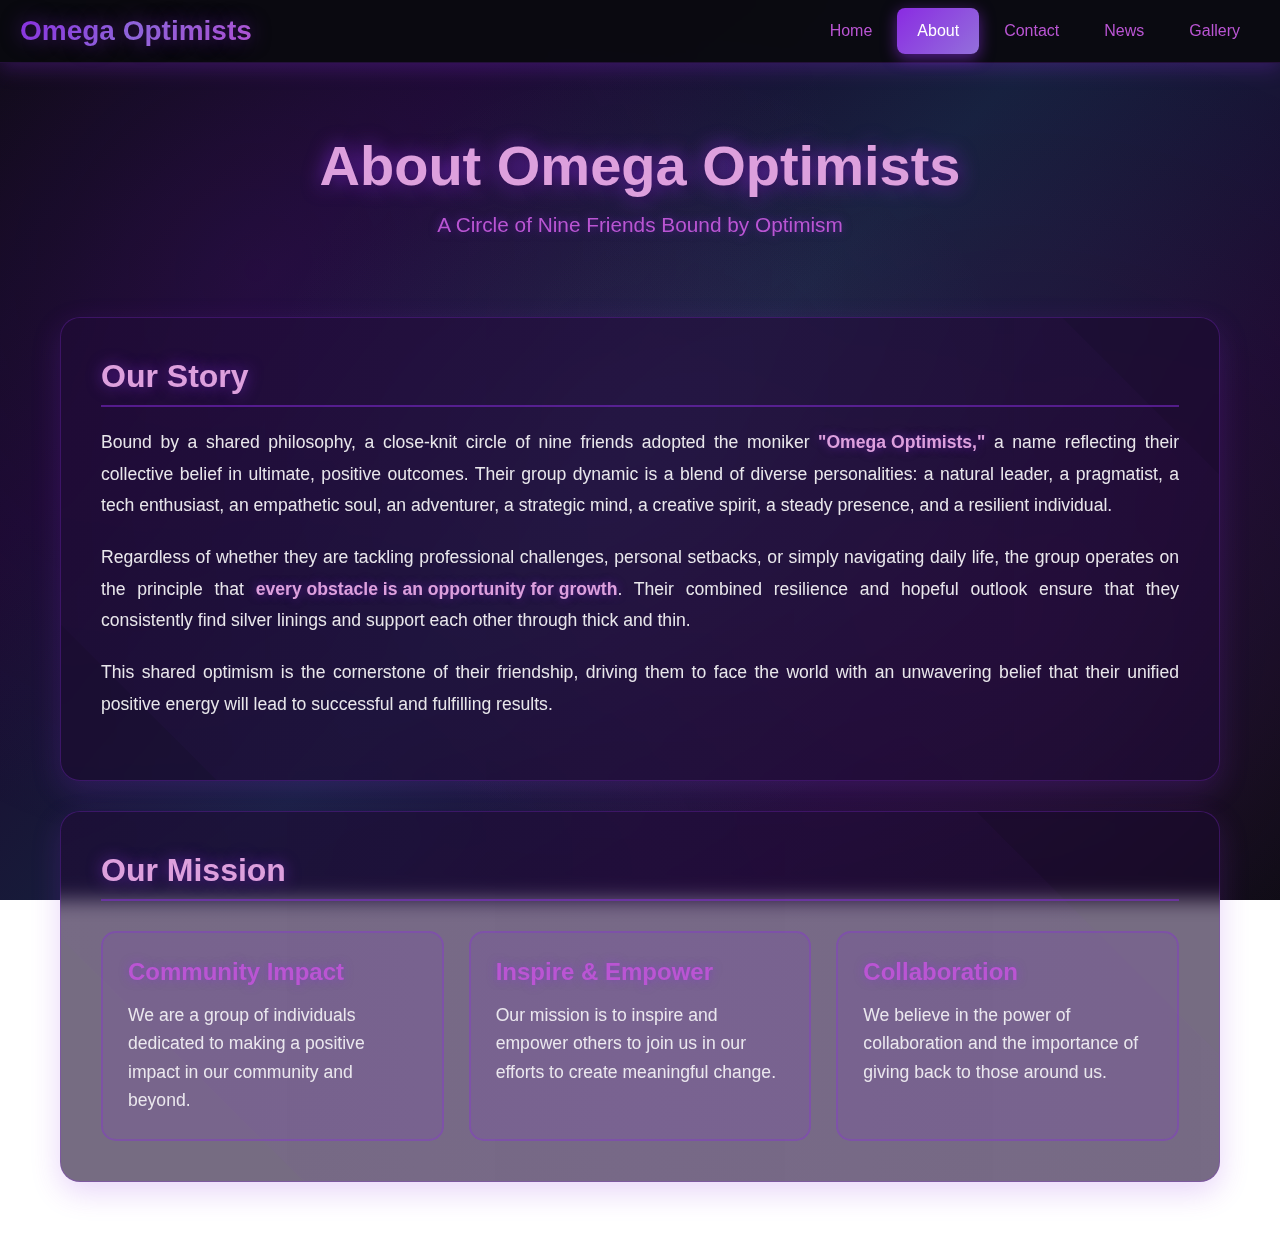
<file: about.html>
<!DOCTYPE html>
<html lang="en">
<head>
    <meta charset="UTF-8">
    <meta name="viewport" content="width=device-width, initial-scale=1.0">
    <title>About Us - Omega Optimists</title>
    <link rel="stylesheet" href="style.css">
    <style>
        /* About Page Specific Styles */
        .about-container {
            max-width: 1200px;
            margin: 0 auto;
            padding: 40px 20px;
            animation: fadeIn 1s ease-out;
        }

        .about-header {
            text-align: center;
            margin-bottom: 50px;
            padding: 30px 0;
        }

        .about-header h1 {
            font-size: 3.5rem;
            color: #dda0dd;
            text-shadow: 0 0 20px rgba(138, 43, 226, 0.8), 2px 2px 10px rgba(0, 0, 0, 0.5);
            margin-bottom: 15px;
            font-weight: 700;
            animation: fadeInDown 0.8s ease-out, glowPulse 3s ease-in-out infinite;
            position: relative;
        }

        .about-header .subtitle {
            font-size: 1.3rem;
            color: #ba55d3;
            text-shadow: 0 0 10px rgba(138, 43, 226, 0.5);
            font-weight: 300;
            animation: fadeInUp 0.8s ease-out 0.2s both, float 3s ease-in-out infinite 1s;
        }

        .content-section {
            background: rgba(26, 10, 46, 0.6);
            backdrop-filter: blur(10px);
            border-radius: 20px;
            padding: 40px;
            margin-bottom: 30px;
            border: 1px solid rgba(138, 43, 226, 0.3);
            box-shadow: 0 10px 30px rgba(138, 43, 226, 0.2);
            animation: fadeInUp 1s ease-out 0.3s both, slideInScale 1.2s ease-out 0.5s both;
            position: relative;
            overflow: hidden;
            transition: all 0.4s ease;
        }

        .content-section::before {
            content: '';
            position: absolute;
            top: -50%;
            left: -50%;
            width: 200%;
            height: 200%;
            background: linear-gradient(45deg, transparent, rgba(138, 43, 226, 0.05), transparent);
            transform: rotate(45deg);
            animation: shimmer 4s infinite;
            pointer-events: none;
        }

        .content-section:hover {
            transform: translateY(-5px);
            border-color: rgba(221, 160, 221, 0.5);
            box-shadow: 0 15px 40px rgba(138, 43, 226, 0.3);
        }

        .content-section:hover::before {
            animation: shimmer 2s infinite;
        }

        .content-section h2 {
            color: #dda0dd;
            font-size: 2rem;
            margin-bottom: 20px;
            text-shadow: 0 0 15px rgba(138, 43, 226, 0.6);
            border-bottom: 2px solid rgba(138, 43, 226, 0.5);
            padding-bottom: 10px;
            position: relative;
            animation: slideInLeft 0.8s ease-out 0.6s both;
        }

        .content-section h2::after {
            content: '';
            position: absolute;
            bottom: -2px;
            left: 0;
            width: 0;
            height: 2px;
            background: linear-gradient(90deg, #8a2be2, #ba55d3);
            animation: expandLine 1s ease-out 1s forwards;
        }

        .content-section p {
            color: rgba(255, 255, 255, 0.9);
            font-size: 1.1rem;
            line-height: 1.8;
            margin-bottom: 20px;
            text-align: justify;
            animation: fadeInText 1s ease-out both;
            position: relative;
        }

        .content-section p:nth-of-type(1) {
            animation-delay: 0.8s;
        }

        .content-section p:nth-of-type(2) {
            animation-delay: 1s;
        }

        .content-section p:nth-of-type(3) {
            animation-delay: 1.2s;
        }

        .mission-grid {
            display: grid;
            grid-template-columns: repeat(auto-fit, minmax(280px, 1fr));
            gap: 25px;
            margin-top: 30px;
        }

        .mission-card {
            background: rgba(138, 43, 226, 0.1);
            border: 2px solid rgba(138, 43, 226, 0.3);
            border-radius: 15px;
            padding: 25px;
            transition: all 0.4s cubic-bezier(0.175, 0.885, 0.32, 1.275);
            animation: fadeInUp 1s ease-out both, bounceIn 1.2s ease-out both;
            position: relative;
            overflow: hidden;
        }

        .mission-card::before {
            content: '';
            position: absolute;
            top: 0;
            left: -100%;
            width: 100%;
            height: 100%;
            background: linear-gradient(90deg, transparent, rgba(138, 43, 226, 0.2), transparent);
            transition: left 0.5s;
        }

        .mission-card:nth-child(1) {
            animation-delay: 0.4s;
        }

        .mission-card:nth-child(2) {
            animation-delay: 0.5s;
        }

        .mission-card:nth-child(3) {
            animation-delay: 0.6s;
        }

        .mission-card:hover {
            transform: translateY(-10px) scale(1.02);
            border-color: rgba(221, 160, 221, 0.8);
            box-shadow: 0 15px 40px rgba(138, 43, 226, 0.5), 0 0 30px rgba(186, 85, 211, 0.3);
            background: rgba(138, 43, 226, 0.2);
        }

        .mission-card:hover::before {
            left: 100%;
        }

        .mission-card:hover h3 {
            transform: scale(1.05);
            text-shadow: 0 0 20px rgba(138, 43, 226, 0.8);
        }

        .mission-card h3 {
            color: #ba55d3;
            font-size: 1.5rem;
            margin-bottom: 15px;
            text-shadow: 0 0 10px rgba(138, 43, 226, 0.5);
            transition: all 0.3s ease;
            position: relative;
        }

        .mission-card p {
            color: rgba(255, 255, 255, 0.85);
            line-height: 1.6;
            margin: 0;
            text-align: left;
        }

        .highlight-text {
            color: #dda0dd;
            font-weight: 600;
            text-shadow: 0 0 10px rgba(138, 43, 226, 0.5);
            position: relative;
            display: inline-block;
            animation: highlightGlow 2s ease-in-out infinite;
        }

        @keyframes highlightGlow {
            0%, 100% {
                text-shadow: 0 0 10px rgba(138, 43, 226, 0.5);
            }
            50% {
                text-shadow: 0 0 20px rgba(138, 43, 226, 0.8), 0 0 30px rgba(186, 85, 211, 0.6);
            }
        }

        @keyframes fadeInDown {
            from {
                opacity: 0;
                transform: translateY(-30px);
            }
            to {
                opacity: 1;
                transform: translateY(0);
            }
        }

        @keyframes fadeInUp {
            from {
                opacity: 0;
                transform: translateY(30px);
            }
            to {
                opacity: 1;
                transform: translateY(0);
            }
        }

        @keyframes glowPulse {
            0%, 100% {
                text-shadow: 0 0 20px rgba(138, 43, 226, 0.8), 2px 2px 10px rgba(0, 0, 0, 0.5);
            }
            50% {
                text-shadow: 0 0 30px rgba(138, 43, 226, 1), 0 0 40px rgba(186, 85, 211, 0.6), 2px 2px 10px rgba(0, 0, 0, 0.5);
            }
        }

        @keyframes float {
            0%, 100% {
                transform: translateY(0);
            }
            50% {
                transform: translateY(-10px);
            }
        }

        @keyframes slideInScale {
            from {
                opacity: 0;
                transform: translateX(-30px) scale(0.95);
            }
            to {
                opacity: 1;
                transform: translateX(0) scale(1);
            }
        }

        @keyframes slideInLeft {
            from {
                opacity: 0;
                transform: translateX(-50px);
            }
            to {
                opacity: 1;
                transform: translateX(0);
            }
        }

        @keyframes expandLine {
            from {
                width: 0;
            }
            to {
                width: 100%;
            }
        }

        @keyframes fadeInText {
            from {
                opacity: 0;
                transform: translateY(20px);
            }
            to {
                opacity: 1;
                transform: translateY(0);
            }
        }

        @keyframes bounceIn {
            0% {
                opacity: 0;
                transform: scale(0.3) translateY(50px);
            }
            50% {
                opacity: 1;
                transform: scale(1.05) translateY(-10px);
            }
            70% {
                transform: scale(0.9) translateY(5px);
            }
            100% {
                transform: scale(1) translateY(0);
            }
        }

        @keyframes shimmer {
            0% {
                transform: translateX(-100%) translateY(-100%) rotate(45deg);
            }
            100% {
                transform: translateX(100%) translateY(100%) rotate(45deg);
            }
        }

        /* Background animated particles */
        body::after {
            content: '';
            position: fixed;
            top: 0;
            left: 0;
            width: 100%;
            height: 100%;
            background: 
                radial-gradient(circle at 20% 30%, rgba(138, 43, 226, 0.1) 0%, transparent 50%),
                radial-gradient(circle at 80% 70%, rgba(186, 85, 211, 0.1) 0%, transparent 50%),
                radial-gradient(circle at 50% 50%, rgba(221, 160, 221, 0.05) 0%, transparent 50%);
            animation: backgroundMove 20s ease-in-out infinite;
            pointer-events: none;
            z-index: -1;
        }

        @keyframes backgroundMove {
            0%, 100% {
                transform: translate(0, 0) scale(1);
            }
            33% {
                transform: translate(30px, -30px) scale(1.1);
            }
            66% {
                transform: translate(-30px, 30px) scale(0.9);
            }
        }

        /* Responsive Design */
        @media (max-width: 768px) {
            .about-container {
                padding: 20px 15px;
            }

            .about-header h1 {
                font-size: 2.5rem;
            }

            .about-header .subtitle {
                font-size: 1.1rem;
            }

            .content-section {
                padding: 25px 20px;
                border-radius: 15px;
            }

            .content-section h2 {
                font-size: 1.6rem;
            }

            .content-section p {
                font-size: 1rem;
                text-align: left;
            }

            .mission-grid {
                grid-template-columns: 1fr;
                gap: 20px;
            }

            .mission-card {
                padding: 20px;
            }
        }

        @media (max-width: 480px) {
            .about-header h1 {
                font-size: 2rem;
            }

            .about-header .subtitle {
                font-size: 1rem;
            }

            .content-section {
                padding: 20px 15px;
            }

            .content-section h2 {
                font-size: 1.4rem;
            }

            .mission-card h3 {
                font-size: 1.3rem;
            }
        }
    </style>
</head>
<body>
    <nav class="navbar">
        <div class="nav-container">
            <div class="logo" id="l">Omega Optimists</div>
            <ul class="nav-menu" id="nav-menu">
                <li><a href="index.html">Home</a></li>
                <li><a href="about.html" class="active">About</a></li>
                <li><a href="contact.html">Contact</a></li>
                <li><a href="news.html">News</a></li>
                <li><a href="https://abhinavaby.github.io/img-uploader/">Gallery</a></li>
            </ul>
            <div class="hamburger" id="hamburger">
                <span></span>
                <span></span>
                <span></span>
            </div>
        </div>
    </nav>

    <div class="about-container">
        <div class="about-header">
            <h1>About Omega Optimists</h1>
            <p class="subtitle">A Circle of Nine Friends Bound by Optimism</p>
        </div>

        <div class="content-section">
            <h2>Our Story</h2>
            <p>
                Bound by a shared philosophy, a close-knit circle of nine friends adopted the moniker 
                <span class="highlight-text">"Omega Optimists,"</span> a name reflecting their collective belief in ultimate, 
                positive outcomes. Their group dynamic is a blend of diverse personalities: a natural leader, 
                a pragmatist, a tech enthusiast, an empathetic soul, an adventurer, a strategic mind, a 
                creative spirit, a steady presence, and a resilient individual.
            </p>
            <p>
                Regardless of whether they are tackling professional challenges, personal setbacks, or simply 
                navigating daily life, the group operates on the principle that <span class="highlight-text">every obstacle 
                is an opportunity for growth</span>. Their combined resilience and hopeful outlook ensure that they 
                consistently find silver linings and support each other through thick and thin.
            </p>
            <p>
                This shared optimism is the cornerstone of their friendship, driving them to face the world 
                with an unwavering belief that their unified positive energy will lead to successful and 
                fulfilling results.
            </p>
        </div>

        <div class="content-section">
            <h2>Our Mission</h2>
            <div class="mission-grid">
                <div class="mission-card">
                    <h3>Community Impact</h3>
                    <p>We are a group of individuals dedicated to making a positive impact in our community and beyond.</p>
                </div>
                <div class="mission-card">
                    <h3>Inspire & Empower</h3>
                    <p>Our mission is to inspire and empower others to join us in our efforts to create meaningful change.</p>
                </div>
                <div class="mission-card">
                    <h3>Collaboration</h3>
                    <p>We believe in the power of collaboration and the importance of giving back to those around us.</p>
                </div>
            </div>
        </div>
    </div>

    <script>
        // Mobile menu toggle
        const hamburger = document.getElementById('hamburger');
        const navMenu = document.getElementById('nav-menu');

        hamburger.addEventListener('click', () => {
            hamburger.classList.toggle('active');
            navMenu.classList.toggle('active');
        });

        // Close menu when clicking on a link
        document.querySelectorAll('.nav-menu a').forEach(link => {
            link.addEventListener('click', () => {
                hamburger.classList.remove('active');
                navMenu.classList.remove('active');
            });
        });
    </script>
</body>
</html>
</file>
<file: style.css>
* {
    margin: 0;
    padding: 0;
    box-sizing: border-box;
}

body {
    margin: 0;
    font-family: 'Segoe UI', Tahoma, Geneva, Verdana, sans-serif;
    background: #0a0a0f;
    background: linear-gradient(135deg, #0a0a0f 0%, #1a0a2e 25%, #16213e 50%, #1a0a2e 75%, #0a0a0f 100%);
    background-attachment: fixed;
    min-height: 100vh;
    overflow-x: hidden;
}

/* Navigation Bar */
.navbar {
    background: rgba(10, 10, 15, 0.95);
    backdrop-filter: blur(10px);
    box-shadow: 0 4px 20px rgba(138, 43, 226, 0.3);
    border-bottom: 1px solid rgba(138, 43, 226, 0.2);
    position: sticky;
    top: 0;
    z-index: 1000;
    animation: slideDown 0.5s ease-out;
}

.nav-container {
    max-width: 1400px;
    margin: 0 auto;
    padding: 0 20px;
    display: flex;
    justify-content: space-between;
    align-items: center;
}

.logo {
    color: white;
    font-family: 'Franklin Gothic Medium', 'Arial Narrow', Arial, sans-serif;
    font-size: 28px;
    font-weight: bold;
    padding: 15px 0;
    background: linear-gradient(135deg, #8a2be2, #9370db, #ba55d3);
    -webkit-background-clip: text;
    -webkit-text-fill-color: transparent;
    background-clip: text;
    animation: fadeInLeft 0.8s ease-out;
    text-shadow: 0 0 20px rgba(138, 43, 226, 0.5);
}

.navbar ul {
    list-style-type: none;
    display: flex;
    gap: 5px;
    align-items: center;
}

.navbar li {
    position: relative;
}

.navbar li a {
    display: block;
    color: #ba55d3;
    text-align: center;
    padding: 14px 20px;
    text-decoration: none;
    transition: all 0.3s ease;
    border-radius: 8px;
    font-weight: 500;
    position: relative;
    overflow: hidden;
}

.navbar li a::before {
    content: '';
    position: absolute;
    top: 0;
    left: -100%;
    width: 100%;
    height: 100%;
    background: linear-gradient(90deg, transparent, rgba(255, 255, 255, 0.1), transparent);
    transition: left 0.5s;
}

.navbar li a:hover::before {
    left: 100%;
}

.navbar li a:hover {
    background-color: rgba(138, 43, 226, 0.3);
    color: #dda0dd;
    transform: translateY(-2px);
    box-shadow: 0 4px 15px rgba(138, 43, 226, 0.4);
}

.navbar li a.active {
    background: linear-gradient(135deg, #8a2be2, #9370db);
    color: white;
    box-shadow: 0 4px 15px rgba(138, 43, 226, 0.6);
}

/* Hamburger Menu */
.hamburger {
    display: none;
    flex-direction: column;
    cursor: pointer;
    gap: 5px;
    padding: 10px;
}

.hamburger span {
    width: 25px;
    height: 3px;
    background: #ba55d3;
    border-radius: 3px;
    transition: all 0.3s ease;
    box-shadow: 0 0 5px rgba(138, 43, 226, 0.5);
}

.hamburger.active span:nth-child(1) {
    transform: rotate(45deg) translate(8px, 8px);
}

.hamburger.active span:nth-child(2) {
    opacity: 0;
}

.hamburger.active span:nth-child(3) {
    transform: rotate(-45deg) translate(7px, -7px);
}

/* Header Section */
.header {
    text-align: center;
    margin-top: 3rem;
    margin-bottom: 2rem;
    padding: 0 20px;
}

.header h2 {
    font-size: 3rem;
    font-family: 'Segoe UI', Tahoma, Geneva, Verdana, sans-serif;
    color: #dda0dd;
    text-shadow: 0 0 20px rgba(138, 43, 226, 0.8), 2px 2px 10px rgba(0, 0, 0, 0.5);
    margin-bottom: 10px;
    font-weight: 700;
}

.header p {
    font-size: 1.2rem;
    color: #ba55d3;
    font-weight: 300;
    text-shadow: 0 0 10px rgba(138, 43, 226, 0.5);
}

/* Wrapper for Image Gallery */
.wrapper {
    width: 100%;
    max-width: 1536px;
    margin: 0 auto;
    position: relative;
    height: 450px;
    margin-top: 40px;
    margin-bottom: 60px;
    overflow: hidden;
    padding: 20px 0;
}

/* Image Items */
.item {
    width: 350px;
    height: 350px;
    border-radius: 15px;
    position: absolute;
    left: calc(200px * 8);
    animation: scrollleft 30s linear infinite;
    transition: transform 0.3s ease;
}

.item:hover {
    transform: scale(1.05);
    z-index: 10;
}

.image-container {
    width: 100%;
    height: 100%;
    border-radius: 15px;
    overflow: hidden;
    position: relative;
    box-shadow: 0 10px 30px rgba(138, 43, 226, 0.4), 0 0 20px rgba(138, 43, 226, 0.2);
    border: 4px solid rgba(138, 43, 226, 0.6);
    background: linear-gradient(135deg, #8a2be2, #9370db);
    transition: all 0.3s ease;
}

.item:hover .image-container {
    border-color: rgba(221, 160, 221, 0.9);
    box-shadow: 0 15px 40px rgba(138, 43, 226, 0.8), 0 0 30px rgba(186, 85, 211, 0.6);
}

.image-container img {
    width: 100%;
    height: 100%;
    object-fit: cover;
    transition: transform 0.5s ease;
}

.item:hover .image-container img {
    transform: scale(1.1);
}

.image-overlay {
    position: absolute;
    bottom: 0;
    left: 0;
    right: 0;
    background: linear-gradient(to top, rgba(138, 43, 226, 0.9), rgba(138, 43, 226, 0.3), transparent);
    color: white;
    padding: 20px;
    transform: translateY(100%);
    transition: transform 0.3s ease;
    backdrop-filter: blur(5px);
}

.item:hover .image-overlay {
    transform: translateY(0);
}

.image-overlay p {
    font-size: 1.2rem;
    font-weight: 600;
    text-align: center;
}

/* Animation Delays */
.item1 {
    animation-delay: calc(30s / 9 * (9 - 1) * -1);
}

.item2 {
    animation-delay: calc(30s / 9 * (9 - 2) * -1);
}

.item3 {
    animation-delay: calc(30s / 9 * (9 - 3) * -1);
}

.item4 {
    animation-delay: calc(30s / 9 * (9 - 4) * -1);
}

.item5 {
    animation-delay: calc(30s / 9 * (9 - 5) * -1);
}

.item6 {
    animation-delay: calc(30s / 9 * (9 - 6) * -1);
}

.item7 {
    animation-delay: calc(30s / 9 * (9 - 7) * -1);
}

.item8 {
    animation-delay: calc(30s / 9 * (9 - 8) * -1);
}

.item9 {
    animation-delay: calc(30s / 9 * (9 - 9) * -1);
}

/* Keyframe Animations */
@keyframes scrollleft {
    from {
        left: calc(200px * 8);
    }
    to {
        left: -200%;
    }
}

@keyframes slideDown {
    from {
        transform: translateY(-100%);
        opacity: 0;
    }
    to {
        transform: translateY(0);
        opacity: 1;
    }
}

@keyframes fadeInLeft {
    from {
        opacity: 0;
        transform: translateX(-30px);
    }
    to {
        opacity: 1;
        transform: translateX(0);
    }
}

@keyframes fadeIn {
    from {
        opacity: 0;
        transform: translateY(20px);
    }
    to {
        opacity: 1;
        transform: translateY(0);
    }
}

.fade-in {
    animation: fadeIn 1s ease-out;
}

.fade-in-delay {
    animation: fadeIn 1s ease-out 0.3s both;
}

/* Responsive Design */
@media (max-width: 768px) {
    .hamburger {
        display: flex;
    }

    .nav-menu {
        position: fixed;
        left: -100%;
        top: 70px;
        flex-direction: column;
        background: rgba(10, 10, 15, 0.98);
        backdrop-filter: blur(10px);
        width: 100%;
        text-align: center;
        transition: left 0.3s ease;
        box-shadow: 0 10px 27px rgba(138, 43, 226, 0.3);
        border-top: 1px solid rgba(138, 43, 226, 0.2);
        padding: 20px 0;
        gap: 0;
    }

    .nav-menu.active {
        left: 0;
    }

    .nav-menu li {
        width: 100%;
    }

    .nav-menu li a {
        padding: 15px;
        width: 100%;
        border-radius: 0;
    }

    .logo {
        font-size: 22px;
    }

    .header h2 {
        font-size: 2rem;
    }

    .header p {
        font-size: 1rem;
    }

    .wrapper {
        height: 300px;
        margin-top: 30px;
    }

    .item {
        width: 250px;
        height: 250px;
    }

    .image-overlay p {
        font-size: 1rem;
    }
}

@media (max-width: 480px) {
    .logo {
        font-size: 18px;
    }

    .header h2 {
        font-size: 1.5rem;
    }

    .header {
        margin-top: 2rem;
    }

    .wrapper {
        height: 250px;
    }

    .item {
        width: 200px;
        height: 200px;
    }

    .image-container {
        border-width: 3px;
    }
}

/* Smooth scrolling */
html {
    scroll-behavior: smooth;
}
</file>
